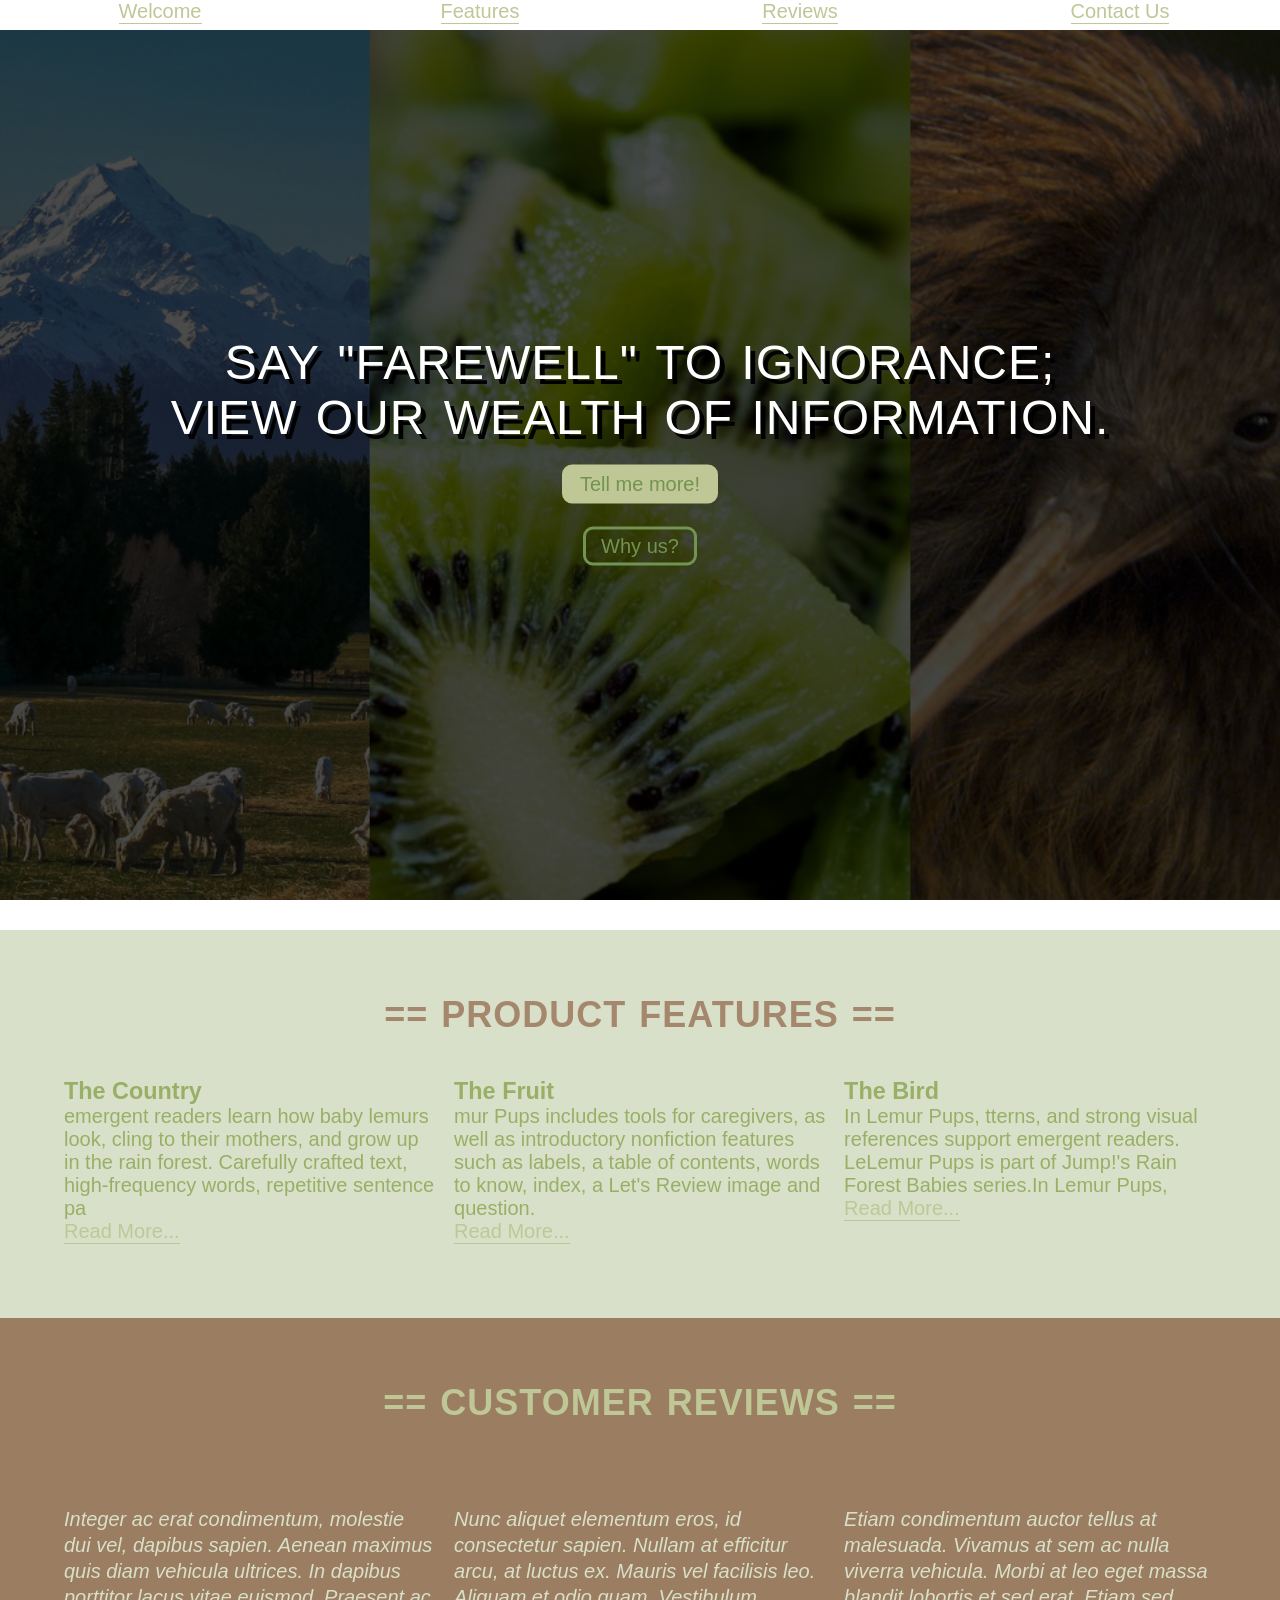
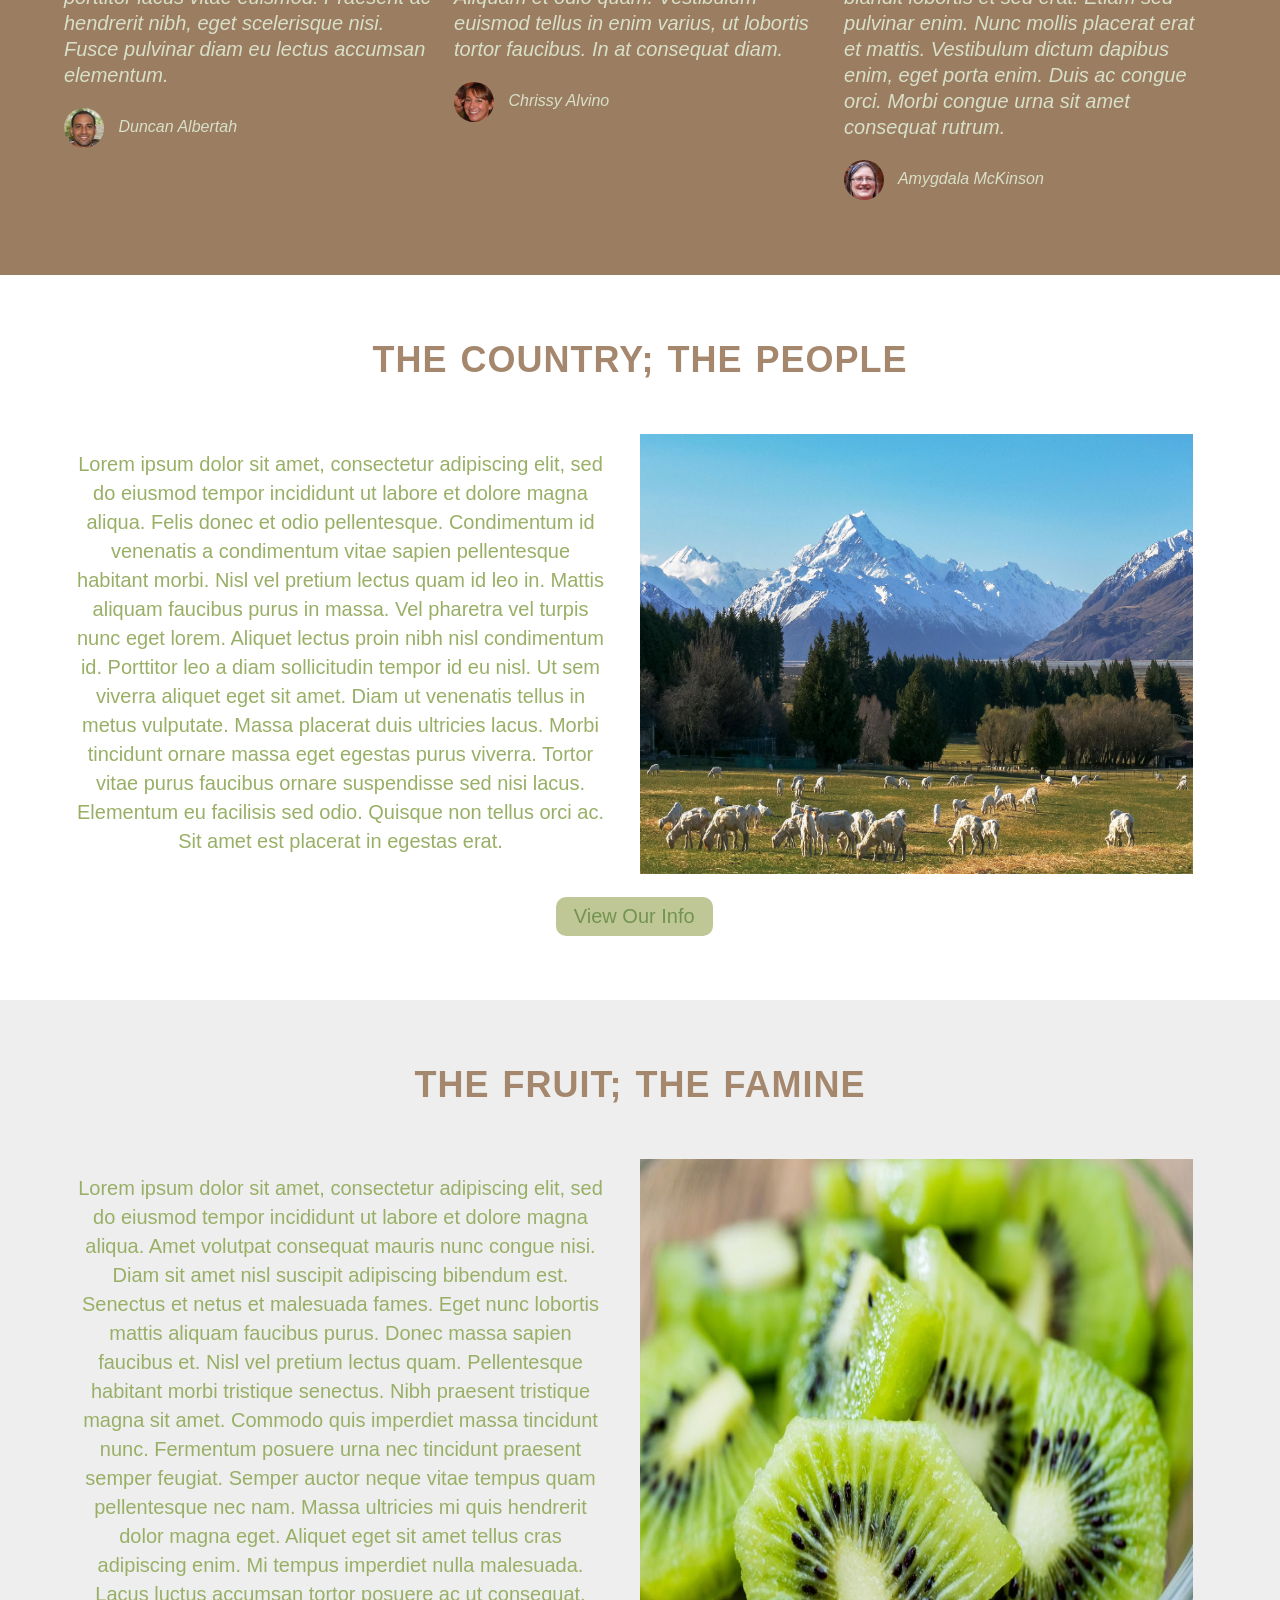
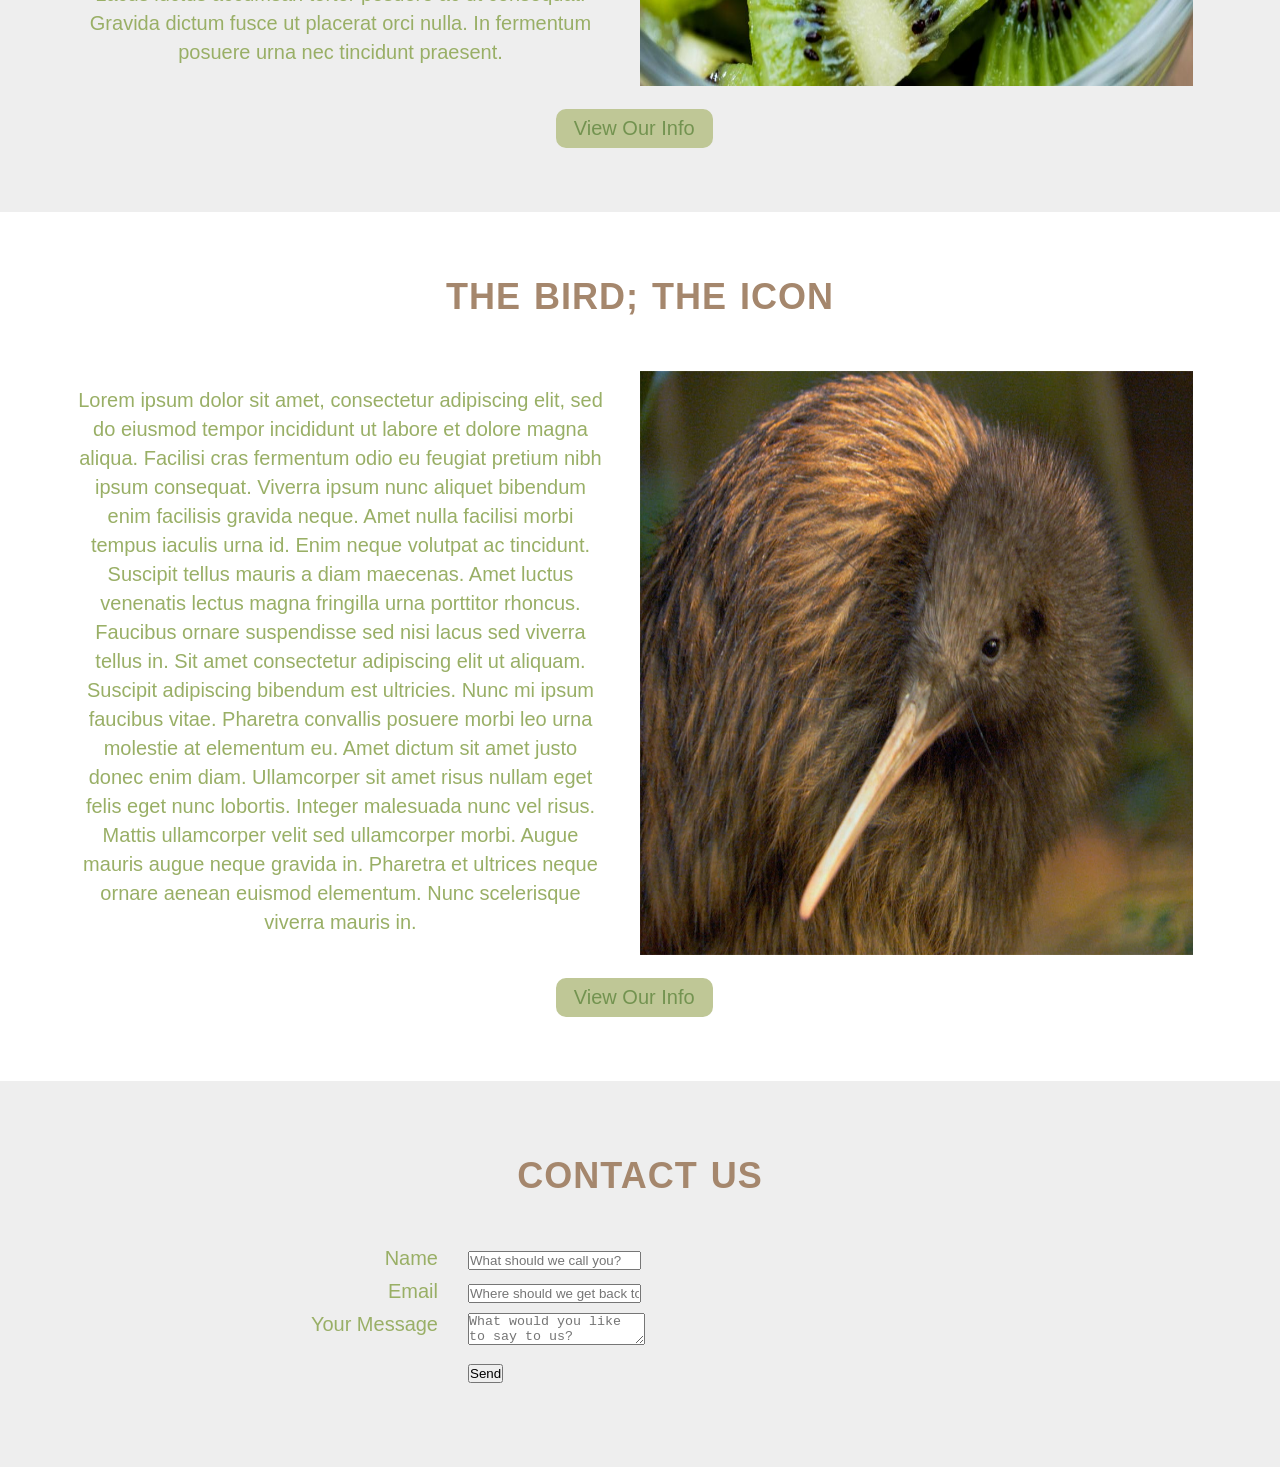
<file: html_css_exit_project/index.html>
<!DOCTYPE html>
<html lang="en">

<head>
  <meta charset="UTF-8" />
  <meta name="viewport" content="width=device-width, initial-scale=1.0" />
  <meta name="description"
    content="The beautiful intersection of flightless birds, fruit and a country - a knowledge base like no other." />
  <link rel="stylesheet" type="text/css" href="src/grid.css" />
  <link rel="stylesheet" type="text/css" href="style.css" />
  <title>Kiwi-Kiwi-Kiwi</title>
</head>
<header>
  <div class="page-top-spacer" id="welcome">&nbsp;</div>
  <nav>
    <div class="row">
      <div class="main-nav flex-container">
        <div class="flex-item-1-4">
          <span>
            <a href="#welcome">Welcome</a>
          </span>
        </div>
        <div class="flex-item-1-4">
          <span>
            <a href="#product-features">Features</a>
          </span>
        </div>
        <div class="flex-item-1-4">
          <span>
            <a href="#reviews">Reviews</a>
          </span>
        </div>
        <div class="flex-item-1-4">
          <span>
            <a href="#contact">Contact Us</a>
          </span>
        </div>
      </div>
    </div>
  </nav>
  <div class="hero-splash">
    <div class="row">
      <div class="hero-text">
        <h1>
          Say "Farewell" to ignorance;
          <br />
          View our wealth of information.
        </h1>
        <a class="btn btn-strong" href="#product-features">Tell me more!</a>
        <div class="space-hori">&nbsp;</div>
        <a class="btn btn-soft" href="#">Why us?</a>
      </div>
    </div>
  </div>
</header>

<body>
  <section class="section-product-features" id="product-features">
    <div class="row">
      <h2>== Product Features ==</h2>
    </div>
    <div class="row">
      <div class="col span-1-of-3 box">
        <h3>The Country</h3>
        <p>
          emergent readers learn how baby lemurs look, cling to their mothers,
          and grow up in the rain forest. Carefully crafted text,
          high-frequency words, repetitive sentence pa
        </p>
        <a href="#kiwi-country">Read More...</a>
      </div>
      <div class="col span-1-of-3 box">
        <h3>The Fruit</h3>
        <p>
          mur Pups includes tools for caregivers, as well as introductory
          nonfiction features such as labels, a table of contents, words to
          know, index, a Let's Review image and question.
        </p>
        <a href="#kiwi-food">Read More...</a>
      </div>
      <div class="col span-1-of-3 box">
        <h3>The Bird</h3>
        <p>
          In Lemur Pups, tterns, and strong visual references support emergent
          readers. LeLemur Pups is part of Jump!'s Rain Forest Babies
          series.In Lemur Pups,
        </p>
        <a href="#kiwi-bird">Read More...</a>
      </div>
    </div>
  </section>
  <section class="section-reviews" id="reviews">
    <div class="row">
      <h2>== Customer Reviews ==</h2>
    </div>
    <div class="row">
      <div class="col span-1-of-3">
        <blockquote>
          Integer ac erat condimentum, molestie dui vel, dapibus sapien.
          Aenean maximus quis diam vehicula ultrices. In dapibus porttitor
          lacus vitae euismod. Praesent ac hendrerit nibh, eget scelerisque
          nisi. Fusce pulvinar diam eu lectus accumsan elementum.
          <cite>
            <img src="src/img/thispersondoesnotexist-1.jpg" alt="Duncan Albertah" />
            Duncan Albertah
          </cite>
        </blockquote>
      </div>
      <div class="col span-1-of-3">
        <blockquote>
          Nunc aliquet elementum eros, id consectetur sapien. Nullam at
          efficitur arcu, at luctus ex. Mauris vel facilisis leo. Aliquam et
          odio quam. Vestibulum euismod tellus in enim varius, ut lobortis
          tortor faucibus. In at consequat diam.
          <cite>
            <img src="src/img/thispersondoesnotexist-2.jpg" alt="Chrissy Alvino" />
            Chrissy Alvino
          </cite>
        </blockquote>
      </div>
      <div class="col span-1-of-3">
        <blockquote>
          Etiam condimentum auctor tellus at malesuada. Vivamus at sem ac
          nulla viverra vehicula. Morbi at leo eget massa blandit lobortis et
          sed erat. Etiam sed pulvinar enim. Nunc mollis placerat erat et
          mattis. Vestibulum dictum dapibus enim, eget porta enim. Duis ac
          congue orci. Morbi congue urna sit amet consequat rutrum.
          <cite>
            <img src="src/img/thispersondoesnotexist-3.jpg" alt="Amygdala McKinson" />
            Amygdala McKinson
          </cite>
        </blockquote>
      </div>
    </div>
  </section>
  <section id="kiwi-country">
    <div class="row">
      <h2>The Country; The People</h2>
      <div class="flex-container">
        <div class="flex-item-1-2">
          <p class="long-copy">
            Lorem ipsum dolor sit amet, consectetur adipiscing elit, sed do
            eiusmod tempor incididunt ut labore et dolore magna aliqua. Felis
            donec et odio pellentesque. Condimentum id venenatis a condimentum
            vitae sapien pellentesque habitant morbi. Nisl vel pretium lectus
            quam id leo in. Mattis aliquam faucibus purus in massa. Vel
            pharetra vel turpis nunc eget lorem. Aliquet lectus proin nibh
            nisl condimentum id. Porttitor leo a diam sollicitudin tempor id
            eu nisl. Ut sem viverra aliquet eget sit amet. Diam ut venenatis
            tellus in metus vulputate. Massa placerat duis ultricies lacus.
            Morbi tincidunt ornare massa eget egestas purus viverra. Tortor
            vitae purus faucibus ornare suspendisse sed nisi lacus. Elementum
            eu facilisis sed odio. Quisque non tellus orci ac. Sit amet est
            placerat in egestas erat.
          </p>
        </div>
        <div class="flex-item-1-2 img-container">
          <img class="stretch" src="src/img/kiwi_country.jpg" alt="The Kiwi Country" />
        </div>
      </div>
      <div class="flex-container">
        <div class="flex-item-1-3"></div>
        <div class="flex-item-1-3">
          <a class="btn btn-strong" href="https://en.wikipedia.org/wiki/Kiwi_(people)">View Our Info</a>
        </div>
        <div class="flex-item-1-3"></div>
      </div>
    </div>
  </section>
  <section class="bg-offwhite" id="kiwi-food">
    <div class="row">
      <h2>The Fruit; The Famine</h2>
      <div class="flex-container">
        <div class="flex-item-1-2">
          <p class="long-copy">
            Lorem ipsum dolor sit amet, consectetur adipiscing elit, sed do
            eiusmod tempor incididunt ut labore et dolore magna aliqua. Amet
            volutpat consequat mauris nunc congue nisi. Diam sit amet nisl
            suscipit adipiscing bibendum est. Senectus et netus et malesuada
            fames. Eget nunc lobortis mattis aliquam faucibus purus. Donec
            massa sapien faucibus et. Nisl vel pretium lectus quam.
            Pellentesque habitant morbi tristique senectus. Nibh praesent
            tristique magna sit amet. Commodo quis imperdiet massa tincidunt
            nunc. Fermentum posuere urna nec tincidunt praesent semper
            feugiat. Semper auctor neque vitae tempus quam pellentesque nec
            nam. Massa ultricies mi quis hendrerit dolor magna eget. Aliquet
            eget sit amet tellus cras adipiscing enim. Mi tempus imperdiet
            nulla malesuada. Lacus luctus accumsan tortor posuere ac ut
            consequat. Gravida dictum fusce ut placerat orci nulla. In
            fermentum posuere urna nec tincidunt praesent.
          </p>
        </div>
        <div class="flex-item-1-2 img-container">
          <img class="stretch" src="src/img/kiwi_fruit.jpg" alt="The Kiwi Fruit" />
        </div>
      </div>
      <div class="flex-container">
        <div class="flex-item-1-3"></div>
        <div class="flex-item-1-3">
          <a class="btn btn-strong" href="https://en.wikipedia.org/wiki/Kiwifruit">View Our Info</a>
        </div>
        <div class="flex-item-1-3"></div>
      </div>
    </div>
  </section>
  <section id="kiwi-bird">
    <div class="row">
      <h2>The Bird; The Icon</h2>
      <div class="flex-container">
        <div class="flex-item-1-2">
          <p class="long-copy">
            Lorem ipsum dolor sit amet, consectetur adipiscing elit, sed do
            eiusmod tempor incididunt ut labore et dolore magna aliqua.
            Facilisi cras fermentum odio eu feugiat pretium nibh ipsum
            consequat. Viverra ipsum nunc aliquet bibendum enim facilisis
            gravida neque. Amet nulla facilisi morbi tempus iaculis urna id.
            Enim neque volutpat ac tincidunt. Suscipit tellus mauris a diam
            maecenas. Amet luctus venenatis lectus magna fringilla urna
            porttitor rhoncus. Faucibus ornare suspendisse sed nisi lacus sed
            viverra tellus in. Sit amet consectetur adipiscing elit ut
            aliquam. Suscipit adipiscing bibendum est ultricies. Nunc mi ipsum
            faucibus vitae. Pharetra convallis posuere morbi leo urna molestie
            at elementum eu. Amet dictum sit amet justo donec enim diam.
            Ullamcorper sit amet risus nullam eget felis eget nunc lobortis.
            Integer malesuada nunc vel risus. Mattis ullamcorper velit sed
            ullamcorper morbi. Augue mauris augue neque gravida in. Pharetra
            et ultrices neque ornare aenean euismod elementum. Nunc
            scelerisque viverra mauris in.
          </p>
        </div>
        <div class="flex-item-1-2 img-container">
          <img class="stretch" src="src/img/kiwi_bird.jpg" alt="The Kiwi Bird" />
        </div>
      </div>
      <div class="flex-container">
        <div class="flex-item-1-3"></div>
        <div class="flex-item-1-3">
          <a class="btn btn-strong" href="https://en.wikipedia.org/wiki/Kiwi_(bird)">View Our Info</a>
        </div>
        <div class="flex-item-1-3"></div>
      </div>
    </div>
  </section>
  <section class="section-inquiry-contact bg-offwhite" id="contact">
    <div class="row">
      <h2>Contact Us</h2>
    </div>
    <div class="row">
      <form action="#" method="post">
        <div class="flex-container row">
          <div class="flex-item-1-3">
            <label for="name"> Name </label>
          </div>
          <div class="flex-item-2-3">
            <input type="text" name="name" id="name" placeholder="What should we call you?" required />
          </div>
        </div>
        <div class="flex-container row">
          <div class="flex-item-1-3">
            <label for="email">Email</label>
          </div>
          <div class="flex-item-2-3">
            <input type="email" name="email" id="email" placeholder="Where should we get back to you at?" />
          </div>
        </div>
        <div class="flex-container row">
          <div class="flex-item-1-3">
            <label for="message">Your Message</label>
          </div>
          <div class="flex-item-2-3">
            <textarea name="message" id="message" placeholder="What would you like to say to us?"></textarea>
          </div>
        </div>
        <div class="flex-container row">
          <div class="flex-item-1-3">
            <label for="send-form">&nbsp;</label>
          </div>
          <div class="flex-item-2-3">
            <input id="send-form" type="submit" value="Send" />
          </div>
        </div>
      </form>
    </div>
  </section>
</body>

</html>
</file>
<file: html_css_exit_project/src/grid.css>
/*  SECTIONS  ============================================================================= */

.section {
	clear: both;
	padding: 0px;
	margin: 0px;
}

/*  GROUPING  ============================================================================= */

.row {
    zoom: 1; /* For IE 6/7 (trigger hasLayout) */
}

.row:before,
.row:after {
    content:"";
    display:table;
}
.row:after {
    clear:both;
}

/*  GRID COLUMN SETUP   ==================================================================== */

.col {
	display: block;
	float:left;
	margin: 1% 0 1% 1.6%;
}

.col:first-child { margin-left: 0; } /* all browsers except IE6 and lower */


/*  REMOVE MARGINS AS ALL GO FULL WIDTH AT 480 PIXELS */

@media only screen and (max-width: 480px) {
	.col { 
		/*margin: 1% 0 1% 0%;*/
        margin: 0;
	}
}


/*  GRID OF TWO   ============================================================================= */


.span-2-of-2 {
	width: 100%;
}

.span-1-of-2 {
	width: 49.2%;
}

/*  GO FULL WIDTH AT LESS THAN 480 PIXELS */

@media only screen and (max-width: 480px) {
	.span-2-of-2 {
		width: 100%; 
	}
	.span-1-of-2 {
		width: 100%; 
	}
}


/*  GRID OF THREE   ============================================================================= */

	
.span-3-of-3 {
	width: 100%; 
}

.span-2-of-3 {
	width: 66.13%; 
}

.span-1-of-3 {
	width: 32.26%; 
}


/*  GO FULL WIDTH AT LESS THAN 480 PIXELS */

@media only screen and (max-width: 480px) {
	.span-3-of-3 {
		width: 100%; 
	}
	.span-2-of-3 {
		width: 100%; 
	}
	.span-1-of-3 {
		width: 100%;
	}
}

/*  GRID OF FOUR   ============================================================================= */

	
.span-4-of-4 {
	width: 100%; 
}

.span-3-of-4 {
	width: 74.6%; 
}

.span-2-of-4 {
	width: 49.2%; 
}

.span-1-of-4 {
	width: 23.8%; 
}


/*  GO FULL WIDTH AT LESS THAN 480 PIXELS */

@media only screen and (max-width: 480px) {
	.span-4-of-4 {
		width: 100%; 
	}
	.span-3-of-4 {
		width: 100%; 
	}
	.span-2-of-4 {
		width: 100%; 
	}
	.span-1-of-4 {
		width: 100%; 
	}
}


/*  GRID OF FIVE   ============================================================================= */

	
.span-5-of-5 {
	width: 100%;
}

.span-4-of-5 {
  	width: 79.68%; 
}

.span-3-of-5 {
  	width: 59.36%; 
}

.span-2-of-5 {
  	width: 39.04%;
}

.span-1-of-5 {
  	width: 18.72%;
}


/*  GO FULL WIDTH AT LESS THAN 480 PIXELS */

@media only screen and (max-width: 480px) {
	.span-5-of-5 {
		width: 100%; 
	}
	.span-4-of-5 {
		width: 100%; 
	}
	.span-3-of-5 {
		width: 100%; 
	}
	.span-2-of-5 {
		width: 100%; 
	}
	.span-1-of-5 {
		width: 100%; 
	}
}


/*  GRID OF SIX   ============================================================================= */


.span-6-of-6 {
	width: 100%;
}

.span-5-of-6 {
  	width: 83.06%;
}

.span-4-of-6 {
  	width: 66.13%;
}

.span-3-of-6 {
  	width: 49.2%;
}

.span-2-of-6 {
  	width: 32.26%;
}

.span-1-of-6 {
  	width: 15.33%;
}


/*  GO FULL WIDTH AT LESS THAN 480 PIXELS */

@media only screen and (max-width: 480px) {
	.span-6-of-6 {
		width: 100%; 
	}
	.span-5-of-6 {
		width: 100%; 
	}
	.span-4-of-6 {
		width: 100%; 
	}
	.span-3-of-6 {
		width: 100%; 
	}
	.span-2-of-6 {
		width: 100%; 
	}
	.span-1-of-6 {
		width: 100%; 
	}
}



/*  GRID OF SEVEN   ============================================================================= */


.span-7-of-7 {
	width: 100%;
}

.span-6-of-7 {
	width: 85.48%;
}

.span-5-of-7 {
  	width: 70.97%;
}

.span-4-of-7 {
  	width: 56.45%;
}

.span-3-of-7 {
  	width: 41.94%;
}

.span-2-of-7 {
  	width: 27.42%;
}

.span-1-of-7 {
  	width: 12.91%;
}


/*  GO FULL WIDTH AT LESS THAN 480 PIXELS */

@media only screen and (max-width: 480px) {
	.span-7-of-7 {
		width: 100%; 
	}
	.span-6-of-7 {
		width: 100%; 
	}
	.span-5-of-7 {
		width: 100%; 
	}
	.span-4-of-7 {
		width: 100%; 
	}
	.span-3-of-7 {
		width: 100%; 
	}
	.span-2-of-7 {
		width: 100%; 
	}
	.span-1-of-7 {
		width: 100%; 
	}
}


/*  GRID OF EIGHT   ============================================================================= */

	
.span-8-of-8 {
	width: 100%;
}

.span-7-of-8 {
	width: 87.3%; 
}

.span-6-of-8 {
	width: 74.6%; 
}

.span-5-of-8 {
	width: 61.9%; 
}

.span-4-of-8 {
	width: 49.2%; 
}

.span-3-of-8 {
	width: 36.5%;
}

.span-2-of-8 {
	width: 23.8%; 
}

.span-1-of-8 {
	width: 11.1%; 
}


/*  GO FULL WIDTH AT LESS THAN 480 PIXELS */

@media only screen and (max-width: 480px) {
	.span-8-of-8 {
		width: 100%; 
	}
	.span-7-of-8 {
		width: 100%; 
	}
	.span-6-of-8 {
		width: 100%; 
	}
	.span-5-of-8 {
		width: 100%; 
	}
	.span-4-of-8 {
		width: 100%; 
	}
	.span-3-of-8 {
		width: 100%; 
	}
	.span-2-of-8 {
		width: 100%; 
	}
	.span-1-of-8 {
		width: 100%; 
	}
}


/*  GRID OF NINE   ============================================================================= */


.span-9-of-9 {
	width: 100%;
}

.span-8-of-9 {
	width: 88.71%;
}

.span-7-of-9 {
	width: 77.42%; 
}

.span-6-of-9 {
	width: 66.13%; 
}

.span-5-of-9 {
	width: 54.84%; 
}

.span-4-of-9 {
	width: 43.55%; 
}

.span-3-of-9 {
	width: 32.26%;
}

.span-2-of-9 {
	width: 20.97%; 
}

.span-1-of-9 {
	width: 9.68%; 
}


/*  GO FULL WIDTH AT LESS THAN 480 PIXELS */

@media only screen and (max-width: 480px) {
	.span-9-of-9 {
		width: 100%; 
	}
	.span-8-of-9 {
		width: 100%; 
	}
	.span-7-of-9 {
		width: 100%; 
	}
	.span-6-of-9 {
		width: 100%; 
	}
	.span-5-of-9 {
		width: 100%; 
	}
	.span-4-of-9 {
		width: 100%; 
	}
	.span-3-of-9 {
		width: 100%; 
	}
	.span-2-of-9 {
		width: 100%; 
	}
	.span-1-of-9 {
		width: 100%; 
	}
}


/*  GRID OF TEN   ============================================================================= */


.span-10-of-10 {
	width: 100%;
}

.span-9-of-10 {
	width: 89.84%;
}

.span-8-of-10 {
	width: 79.68%;
}

.span-7-of-10 {
	width: 69.52%; 
}

.span-6-of-10 {
	width: 59.36%; 
}

.span-5-of-10 {
	width: 49.2%; 
}

.span-4-of-10 {
	width: 39.04%; 
}

.span-3-of-10 {
	width: 28.88%;
}

.span-2-of-10 {
	width: 18.72%; 
}

.span-1-of-10 {
	width: 8.56%; 
}


/*  GO FULL WIDTH AT LESS THAN 480 PIXELS */

@media only screen and (max-width: 480px) {
	.span-10-of-10 {
		width: 100%; 
	}
	.span-9-of-10 {
		width: 100%; 
	}
	.span-8-of-10 {
		width: 100%; 
	}
	.span-7-of-10 {
		width: 100%; 
	}
	.span-6-of-10 {
		width: 100%; 
	}
	.span-5-of-10 {
		width: 100%; 
	}
	.span-4-of-10 {
		width: 100%; 
	}
	.span-3-of-10 {
		width: 100%; 
	}
	.span-2-of-10 {
		width: 100%; 
	}
	.span-1-of-10 {
		width: 100%; 
	}
}


/*  GRID OF ELEVEN   ============================================================================= */

.span-11-of-11 {
	width: 100%;
}

.span-10-of-11 {
	width: 90.76%;
}

.span-9-of-11 {
	width: 81.52%;
}

.span-8-of-11 {
	width: 72.29%;
}

.span-7-of-11 {
	width: 63.05%; 
}

.span-6-of-11 {
	width: 53.81%; 
}

.span-5-of-11 {
	width: 44.58%; 
}

.span-4-of-11 {
	width: 35.34%; 
}

.span-3-of-11 {
	width: 26.1%;
}

.span-2-of-11 {
	width: 16.87%; 
}

.span-1-of-11 {
	width: 7.63%; 
}


/*  GO FULL WIDTH AT LESS THAN 480 PIXELS */

@media only screen and (max-width: 480px) {
	.span-11-of-11 {
		width: 100%; 
	}
	.span-10-of-11 {
		width: 100%; 
	}
	.span-9-of-11 {
		width: 100%; 
	}
	.span-8-of-11 {
		width: 100%; 
	}
	.span-7-of-11 {
		width: 100%; 
	}
	.span-6-of-11 {
		width: 100%; 
	}
	.span-5-of-11 {
		width: 100%; 
	}
	.span-4-of-11 {
		width: 100%; 
	}
	.span-3-of-11 {
		width: 100%; 
	}
	.span-2-of-11 {
		width: 100%; 
	}
	.span-1-of-11 {
		width: 100%; 
	}
}


/*  GRID OF TWELVE   ============================================================================= */

.span-12-of-12 {
	width: 100%;
}

.span-11-of-12 {
	width: 91.53%;
}

.span-10-of-12 {
	width: 83.06%;
}

.span-9-of-12 {
	width: 74.6%;
}

.span-8-of-12 {
	width: 66.13%;
}

.span-7-of-12 {
	width: 57.66%; 
}

.span-6-of-12 {
	width: 49.2%; 
}

.span-5-of-12 {
	width: 40.73%; 
}

.span-4-of-12 {
	width: 32.26%; 
}

.span-3-of-12 {
	width: 23.8%;
}

.span-2-of-12 {
	width: 15.33%; 
}

.span-1-of-12 {
	width: 6.86%; 
}


/*  GO FULL WIDTH AT LESS THAN 480 PIXELS */

@media only screen and (max-width: 480px) {
	.span-12-of-12 {
		width: 100%; 
	}
	.span-11-of-12 {
		width: 100%; 
	}
	.span-10-of-12 {
		width: 100%; 
	}
	.span-9-of-12 {
		width: 100%; 
	}
	.span-8-of-12 {
		width: 100%; 
	}
	.span-7-of-12 {
		width: 100%; 
	}
	.span-6-of-12 {
		width: 100%; 
	}
	.span-5-of-12 {
		width: 100%; 
	}
	.span-4-of-12 {
		width: 100%; 
	}
	.span-3-of-12 {
		width: 100%; 
	}
	.span-2-of-12 {
		width: 100%; 
	}
	.span-1-of-12 {
		width: 100%; 
	}
}
</file>
<file: html_css_exit_project/style.css>
/* Color Scheme: */
/* https://colorpeek.com/#9b7d61,a5876d,739350,99af66,bfc796,d8e0c9 */
/* https://colorpeek.com/#9b7d61,d8e0c9,739350,99af66,bfc796,a5876d */
/* ------------------------------------------------ */
/* Basic Setup */
/* ------------------------------------------------ */

* {
  margin: 0;
  padding: 0;
  box-sizing: border-box;
}

html,
body {
  background-color: #ffffff;
  color: #99af66;
  font-family: "Arial", sans-serif;
  font-size: 20px;
}

/* ------------------------------------------------ */
/* Reusable Components */
/* ------------------------------------------------ */

.stretch {
  width: 100%;
  height: 100%;
}

.bg-offwhite {
  background-color: #eeeeee;
}

.space-hori {
  padding: 0 30px;
}

.flex-container {
  display: flex;
}

.flex-container > * {
  text-align: center;
}

.flex-item-1-2 {
  flex-basis: 50%;
}
.flex-item-1-3 {
  flex-basis: 33%;
}
.flex-item-2-3 {
  flex-basis: 66%;
}
.flex-item-1-4 {
  flex-basis: 25%;
}

.row {
  max-width: 1140;
  margin: 0 auto;
}

section {
  padding: 5%;
}

/* Links */

a:link,
a:visited {
  text-decoration: none;
  color: #bfc796;

  padding-bottom: 1px;
  border-bottom: 1px solid #bfc796;
  transition: border-bottom 0.3s, color 0.3s;
}

a:active,
a:hover {
  color: #739350;
  border-bottom: 1px solid transparent;
  font-weight: bold;
}

/* Buttons */

.btn:link,
.btn:visited {
  display: inline-block;
  border-radius: 10px;
  padding: 5px 15px;
  transition: background-color 0.2s, color 0.2s, border 0.2s;
}

.btn-strong:link,
.btn-strong:visited {
  background-color: #bfc796;
  border: 3px solid #bfc796;
  color: #739350;
}
.btn-strong:hover,
.btn-strong:active {
  background-color: #739350;
  border: 6px solid #d8e0c9;
  color: #d8e0c9;
}

.btn-soft:link,
.btn-soft:visited {
  border: 3px solid #739350;
  color: #739350;
}
.btn-soft:hover,
.btn-soft:active {
  border: 6px solid #bfc796;
  color: #bfc796;
}

/* Headers */

h1,
h2 {
  text-transform: uppercase;
}

h1 {
  font-size: 240%;
  word-spacing: 4px;
  font-weight: 300;
  margin-bottom: 20px;
  color: #ffffff;
  letter-spacing: 1px;
  text-shadow: 5px 5px black;
}

h2 {
  font-size: 180%;
  word-spacing: 2px;
  color: #a5876d;
  text-align: center;
  margin-bottom: 30px;
  letter-spacing: 1px;
}

/* ------------------------------------------------ */
/* Hero Zone */
/* ------------------------------------------------ */

.hero-splash {
  background-image: linear-gradient(rgba(0, 0, 0, 0.7), rgba(0, 0, 0, 0.7)),
    url(src/img/Kiwis.png);
  background-size: cover;
  background-position: center;
  height: 100vh;
  background-attachment: fixed;
}

.hero-text {
  text-align: center;
  position: absolute;
  width: 1140px;
  top: 50%;
  left: 50%;
  transform: translate(-50%, -50%);
}

/* ------------------------------------------------ */
/* Always-sticky Nav Bar */
/* ------------------------------------------------ */

.page-top-spacer {
  height: 30px;
  background-color: orangered;
}

.main-nav {
  margin-top: 0px;
  height: 30px;
  background-color: #fff;
  width: 100%;
  position: fixed;
  top: 0;
  left: 0;
  z-index: 9999;
}

.main-nav li {
  display: inline-block;
  margin-left: 60px;
}

.main-nav li a:link,
.main-nav li a:visited {
  font-size: 80%;
  padding: 2px 0px;
  color: #739350;
  border-bottom: 1px solid transparent;
  transition: border-bottom 0.2s;
}

.main-nav li a:hover,
.main-nav li a:active {
  border-bottom: 2px solid #9b7d61;
}

/* Features */

.section-product-features {
  background-color: #d8e0c9;
}

/* Reviews */

.section-reviews h2 {
  color: #bfc796;
}
.section-reviews {
  background-color: #9b7d61;
  background-size: cover;
  color: #d8e0c9;
  background-attachment: fixed;
}

blockquote {
  font-style: italic;
  line-height: 130%;
  position: relative;
  margin-top: 40px;
}

cite {
  font-size: 80%;
  margin-top: 20px;
  display: block;
}

cite img {
  height: 40px;
  border-radius: 50%;
  margin-right: 10px;
  vertical-align: middle;
}

/* Individual Info Sections */

.long-copy {
  margin-top: 5%;
  margin-bottom: 30px;
  height: 90%;
  line-height: 145%;
  padding: 2%;
}

.img-container {
  margin: 2%;
}

/* form */

.section-inquiry-contact .row {
  margin: 10px 0;
}

.section-inquiry-contact .flex-container > .flex-item-1-3 {
  text-align: right;
}

.section-inquiry-contact .flex-container > .flex-item-2-3 {
  margin-left: 30px;
  text-align: left;
}
</file>
